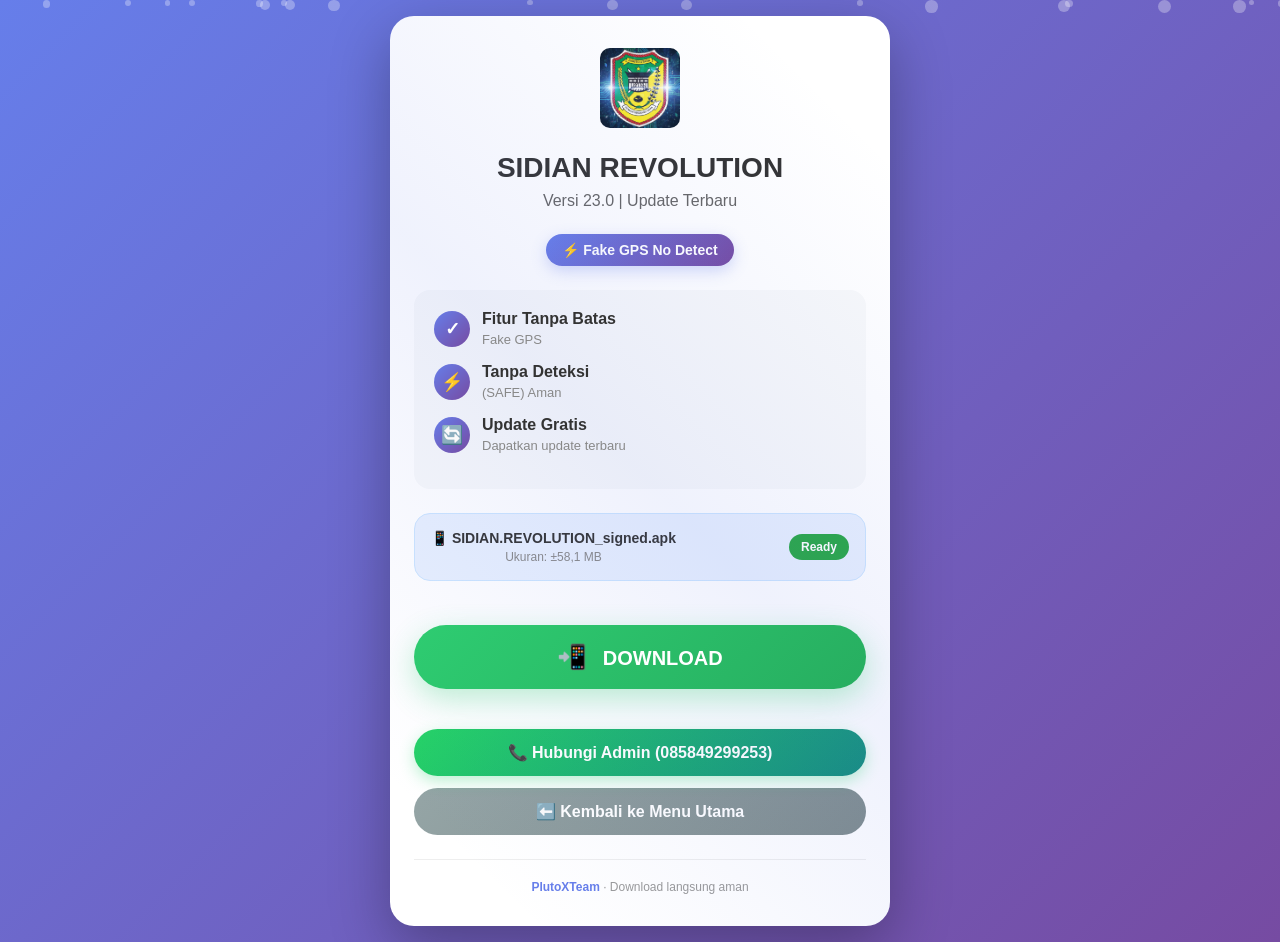
<file: download.html>
<!DOCTYPE html>
<html lang="id">
<head>
    <meta charset="UTF-8">
    <meta name="viewport" content="width=device-width, initial-scale=1.0, maximum-scale=1.0, user-scalable=yes">
    <title>Download SIDIAN REVOLUTION - PlutoXTeam</title>
    <style>
        * {
            margin: 0;
            padding: 0;
            box-sizing: border-box;
        }
        
        body {
            font-family: 'Segoe UI', Tahoma, Geneva, Verdana, sans-serif;
            background: linear-gradient(135deg, #667eea 0%, #764ba2 100%);
            min-height: 100vh;
            display: flex;
            justify-content: center;
            align-items: center;
            margin: 0;
            padding: 16px;
        }
        
        .container {
            background: white;
            border-radius: 24px;
            padding: 32px 24px;
            box-shadow: 0 20px 60px rgba(0,0,0,0.3);
            max-width: 500px;
            width: 100%;
            text-align: center;
            animation: slideUp 0.6s ease;
            position: relative;
            overflow: hidden;
        }
        
        .container::before {
            content: '';
            position: absolute;
            top: -50%;
            right: -50%;
            width: 200%;
            height: 200%;
            background: linear-gradient(45deg, transparent 30%, rgba(102, 126, 234, 0.1) 50%, transparent 70%);
            animation: shine 3s infinite;
            pointer-events: none;
        }
        
        @keyframes slideUp {
            from {
                opacity: 0;
                transform: translateY(30px);
            }
            to {
                opacity: 1;
                transform: translateY(0);
            }
        }
        
        @keyframes shine {
            0% {
                transform: translateX(-100%) translateY(-100%) rotate(45deg);
            }
            100% {
                transform: translateX(100%) translateY(100%) rotate(45deg);
            }
        }
        
        @keyframes pulse {
            0% {
                transform: scale(1);
                box-shadow: 0 10px 30px rgba(102, 126, 234, 0.3);
            }
            50% {
                transform: scale(1.05);
                box-shadow: 0 20px 40px rgba(102, 126, 234, 0.5);
            }
            100% {
                transform: scale(1);
                box-shadow: 0 10px 30px rgba(102, 126, 234, 0.3);
            }
        }
        
        @keyframes float {
            0% {
                transform: translateY(0px);
            }
            50% {
                transform: translateY(-5px);
            }
            100% {
                transform: translateY(0px);
            }
        }
        
        .logo-container {
            margin-bottom: 20px;
            animation: float 3s ease-in-out infinite;
        }
        
        .logo {
            max-width: 120px;
            max-height: 80px;
            object-fit: contain;
            border-radius: 10px;
        }
        
        .logo-fallback {
            font-size: 24px;
            font-weight: 800;
            color: #667eea;
            letter-spacing: 1px;
            display: none;
        }
        
        .logo-fallback span {
            color: #764ba2;
        }
        
        h1 {
            color: #333;
            font-size: 28px;
            margin-bottom: 8px;
            font-weight: 800;
        }
        
        .subtitle {
            color: #666;
            margin-bottom: 24px;
            font-size: 16px;
        }
        
        .version-badge {
            background: linear-gradient(135deg, #667eea 0%, #764ba2 100%);
            color: white;
            padding: 8px 16px;
            border-radius: 30px;
            display: inline-block;
            margin-bottom: 24px;
            font-weight: 600;
            font-size: 14px;
            box-shadow: 0 5px 15px rgba(102, 126, 234, 0.3);
        }
        
        .features {
            background: #f8f9fa;
            border-radius: 16px;
            padding: 20px;
            margin-bottom: 24px;
            text-align: left;
        }
        
        .feature-item {
            display: flex;
            align-items: center;
            gap: 12px;
            margin-bottom: 15px;
            animation: slideIn 0.5s ease;
            animation-fill-mode: both;
        }
        
        .feature-item:nth-child(1) { animation-delay: 0.1s; }
        .feature-item:nth-child(2) { animation-delay: 0.2s; }
        .feature-item:nth-child(3) { animation-delay: 0.3s; }
        
        @keyframes slideIn {
            from {
                opacity: 0;
                transform: translateX(-20px);
            }
            to {
                opacity: 1;
                transform: translateX(0);
            }
        }
        
        .feature-icon {
            width: 36px;
            height: 36px;
            background: linear-gradient(135deg, #667eea 0%, #764ba2 100%);
            border-radius: 50%;
            display: flex;
            align-items: center;
            justify-content: center;
            color: white;
            font-weight: 700;
            font-size: 18px;
        }
        
        .feature-text {
            flex: 1;
        }
        
        .feature-text strong {
            display: block;
            color: #333;
            font-size: 16px;
            margin-bottom: 2px;
        }
        
        .feature-text span {
            color: #888;
            font-size: 13px;
        }
        
        .file-info {
            background: #e8f0fe;
            border-radius: 16px;
            padding: 16px;
            margin-bottom: 24px;
            display: flex;
            align-items: center;
            justify-content: space-between;
            border: 1px solid #cce5ff;
        }
        
        .file-name {
            font-weight: 600;
            color: #333;
            font-size: 14px;
        }
        
        .file-size {
            color: #888;
            font-size: 12px;
            margin-top: 4px;
        }
        
        .file-badge {
            background: #28a745;
            color: white;
            padding: 6px 12px;
            border-radius: 30px;
            font-size: 12px;
            font-weight: 600;
        }
        
        .download-btn {
            display: inline-block;
            background: linear-gradient(135deg, #2ecc71 0%, #27ae60 100%);
            color: white;
            border: none;
            padding: 18px 32px;
            border-radius: 50px;
            width: 100%;
            font-size: 20px;
            font-weight: 700;
            cursor: pointer;
            transition: all 0.3s;
            margin: 20px 0;
            text-decoration: none;
            box-shadow: 0 10px 30px rgba(46, 204, 113, 0.3);
            animation: pulse 2s infinite;
            position: relative;
            overflow: hidden;
        }
        
        .download-btn:hover {
            transform: translateY(-3px);
            box-shadow: 0 15px 40px rgba(46, 204, 113, 0.4);
        }
        
        .download-btn:active {
            transform: translateY(0);
        }
        
        .download-btn::before {
            content: '';
            position: absolute;
            top: 0;
            left: -100%;
            width: 100%;
            height: 100%;
            background: linear-gradient(90deg, transparent, rgba(255, 255, 255, 0.2), transparent);
            transition: left 0.5s;
        }
        
        .download-btn:hover::before {
            left: 100%;
        }
        
        .download-btn.disabled {
            opacity: 0.7;
            cursor: not-allowed;
            pointer-events: none;
            animation: none;
        }
        
        .download-icon {
            margin-right: 10px;
            font-size: 24px;
        }
        
        .progress-container {
            margin: 20px 0;
            display: none;
        }
        
        .progress-bar {
            width: 100%;
            height: 8px;
            background: #eaeaea;
            border-radius: 4px;
            overflow: hidden;
            margin-bottom: 10px;
        }
        
        .progress-fill {
            height: 100%;
            background: linear-gradient(90deg, #667eea, #764ba2);
            width: 0%;
            transition: width 0.1s linear;
            border-radius: 4px;
        }
        
        .progress-text {
            font-size: 14px;
            color: #666;
            font-weight: 600;
        }
        
        .btn {
            display: block;
            background: linear-gradient(135deg, #667eea 0%, #764ba2 100%);
            color: white;
            border: none;
            padding: 14px 24px;
            border-radius: 30px;
            width: 100%;
            font-size: 16px;
            font-weight: 600;
            cursor: pointer;
            transition: transform 0.2s, box-shadow 0.2s;
            margin: 12px 0;
            text-decoration: none;
        }
        
        .btn-back {
            background: linear-gradient(135deg, #95a5a6 0%, #7f8c8d 100%);
        }
        
        .btn:hover {
            transform: translateY(-2px);
            box-shadow: 0 10px 20px rgba(0,0,0,0.2);
        }
        
        .btn:active {
            transform: translateY(0);
        }
        
        .whatsapp-btn {
            display: inline-block;
            background: linear-gradient(135deg, #25D366 0%, #128C7E 100%);
            color: white;
            padding: 14px 24px;
            border-radius: 30px;
            text-decoration: none;
            font-weight: 600;
            margin-top: 20px;
            transition: all 0.3s;
            box-shadow: 0 5px 15px rgba(37, 211, 102, 0.3);
            width: 100%;
        }
        
        .whatsapp-btn:hover {
            transform: translateY(-2px);
            box-shadow: 0 10px 25px rgba(37, 211, 102, 0.4);
        }
        
        .footer {
            margin-top: 24px;
            color: #999;
            font-size: 12px;
            border-top: 1px solid #eee;
            padding-top: 20px;
        }
        
        .footer strong {
            color: #667eea;
        }
        
        .toast {
            position: fixed;
            bottom: 20px;
            left: 50%;
            transform: translateX(-50%);
            background: #333;
            color: white;
            padding: 12px 24px;
            border-radius: 50px;
            font-size: 14px;
            opacity: 0;
            transition: opacity 0.3s;
            pointer-events: none;
            z-index: 1000;
        }
        
        .toast.show {
            opacity: 1;
        }
        
        .particle {
            position: fixed;
            top: 0;
            left: 0;
            width: 100%;
            height: 100%;
            pointer-events: none;
            z-index: -1;
        }
        
        .particle span {
            position: absolute;
            width: 10px;
            height: 10px;
            background: rgba(255, 255, 255, 0.3);
            border-radius: 50%;
            animation: particle 3s infinite;
        }
        
        @keyframes particle {
            0% {
                transform: translateY(0) rotate(0deg);
                opacity: 1;
            }
            100% {
                transform: translateY(-100vh) rotate(360deg);
                opacity: 0;
            }
        }
    </style>
</head>
<body>
    <div class="particle" id="particle"></div>
    
    <div class="container">
        <div class="logo-container">
            <img src="aaa.png" alt="PlutoXTeam Logo" class="logo" id="mainLogo" onerror="this.style.display='none'; document.getElementById('logoFallback').style.display='block'">
            <div class="logo-fallback" id="logoFallback" style="display:none; font-size: 32px; font-weight: 800; color: #667eea;">
                Pluto<span style="color: #764ba2;">XTeam</span>
            </div>
        </div>
        
        <h1>SIDIAN REVOLUTION</h1>
        <div class="subtitle">Versi 23.0 | Update Terbaru</div>
        
        <div class="version-badge">
            ⚡ Fake GPS No Detect
        </div>
        
        <div class="features">
            <div class="feature-item">
                <div class="feature-icon">✓</div>
                <div class="feature-text">
                    <strong>Fitur Tanpa Batas</strong>
                    <span>Fake GPS</span>
                </div>
            </div>
            <div class="feature-item">
                <div class="feature-icon">⚡</div>
                <div class="feature-text">
                    <strong>Tanpa Deteksi</strong>
                    <span>(SAFE) Aman</span>
                </div>
            </div>
            <div class="feature-item">
                <div class="feature-icon">🔄</div>
                <div class="feature-text">
                    <strong>Update Gratis</strong>
                    <span>Dapatkan update terbaru</span>
                </div>
            </div>
        </div>
        
        <div class="file-info">
            <div>
                <div class="file-name">📱 SIDIAN.REVOLUTION_signed.apk</div>
                <div class="file-size">Ukuran: ±58,1 MB</div>
            </div>
            <div class="file-badge">Ready</div>
        </div>
        
        <!-- PROGRESS BAR AREA -->
        <div class="progress-container" id="progressContainer">
            <div class="progress-bar">
                <div class="progress-fill" id="progressFill"></div>
            </div>
            <div class="progress-text" id="progressText">0%</div>
        </div>
        
        <!-- DOWNLOAD BUTTON -->
        <button class="download-btn" id="downloadBtn" onclick="startDownload()">
            <span class="download-icon">📲</span>
            DOWNLOAD
        </button>
        
        <!-- TOMBOL ADMIN -->
        <a href="https://wa.me/6285849299253?text=Halo%20admin%20PlutoXTeam%2C%20saya%20mau%20tanya%20soal%20aplikasi%20SIDIAN%20REVOLUTION" 
           class="whatsapp-btn" 
           target="_blank">
            📞 Hubungi Admin (085849299253)
        </a>
        
        <!-- TOMBOL KEMBALI KE MENU UTAMA (BARU!) -->
        <a href="index.html" class="btn btn-back">
            ⬅️ Kembali ke Menu Utama
        </a>
        
        <div class="footer">
            <strong>PlutoXTeam</strong> · Download langsung aman
        </div>
    </div>
    
    <div class="toast" id="toast">✅ Download dimulai!</div>
    
    <script>
        const APK_URL = 'https://github.com/Plutoxteam/Payment/releases/download/releases/SIDIAN.REVOLUTION_signed.apk';
        let downloadTimeout = null;
        
        // Fungsi start download dengan animasi progress
        function startDownload() {
            const btn = document.getElementById('downloadBtn');
            const progressContainer = document.getElementById('progressContainer');
            const progressFill = document.getElementById('progressFill');
            const progressText = document.getElementById('progressText');
            
            // Disable button selama proses
            btn.classList.add('disabled');
            btn.innerHTML = '<span class="download-icon">⏳</span> MENGUNDUH...';
            
            // Tampilkan progress bar
            progressContainer.style.display = 'block';
            
            // Simulasi progress sampai 100%
            let progress = 0;
            const interval = setInterval(() => {
                progress += Math.random() * 5 + 2; // Naik 2-7% setiap step
                
                if (progress >= 100) {
                    progress = 100;
                    progressFill.style.width = progress + '%';
                    progressText.innerText = Math.round(progress) + '% - Memulai download...';
                    
                    clearInterval(interval);
                    
                    // Redirect ke URL APK
                    window.location.href = APK_URL;
                    
                    // Tampilkan notifikasi
                    showToast('✅ Download dimulai!');
                    
                    // Reset button setelah beberapa detik
                    setTimeout(() => {
                        resetButton();
                    }, 3000);
                    
                } else {
                    progressFill.style.width = progress + '%';
                    progressText.innerText = Math.round(progress) + '%';
                }
            }, 100);
            
            // Backup timeout kalau progress macet
            downloadTimeout = setTimeout(() => {
                if (progress < 100) {
                    window.location.href = APK_URL;
                    showToast('⚠️ Download dimulai...');
                    resetButton();
                }
            }, 8000);
        }
        
        // Reset button ke keadaan semula
        function resetButton() {
            const btn = document.getElementById('downloadBtn');
            const progressContainer = document.getElementById('progressContainer');
            
            btn.classList.remove('disabled');
            btn.innerHTML = '<span class="download-icon">📲</span> DOWNLOAD LAGI';
            
            // Sembunyikan progress bar setelah beberapa detik
            setTimeout(() => {
                progressContainer.style.display = 'none';
                document.getElementById('progressFill').style.width = '0%';
                document.getElementById('progressText').innerText = '0%';
            }, 2000);
            
            if (downloadTimeout) {
                clearTimeout(downloadTimeout);
                downloadTimeout = null;
            }
        }
        
        // Tampilkan toast notification
        function showToast(message) {
            const toast = document.getElementById('toast');
            toast.innerText = message;
            toast.classList.add('show');
            setTimeout(() => toast.classList.remove('show'), 3000);
        }
        
        // Particle effect
        function createParticles() {
            const particle = document.getElementById('particle');
            for (let i = 0; i < 20; i++) {
                const span = document.createElement('span');
                span.style.left = Math.random() * 100 + '%';
                span.style.animationDelay = Math.random() * 3 + 's';
                span.style.width = Math.random() * 10 + 5 + 'px';
                span.style.height = span.style.width;
                particle.appendChild(span);
            }
        }
        
        // Handle logo error
        window.handleLogoError = function() {
            document.getElementById('mainLogo').style.display = 'none';
            document.getElementById('logoFallback').style.display = 'block';
        };
        
        // Inisialisasi
        window.onload = function() {
            createParticles();
        };
    </script>
</body>
</html>
</file>
